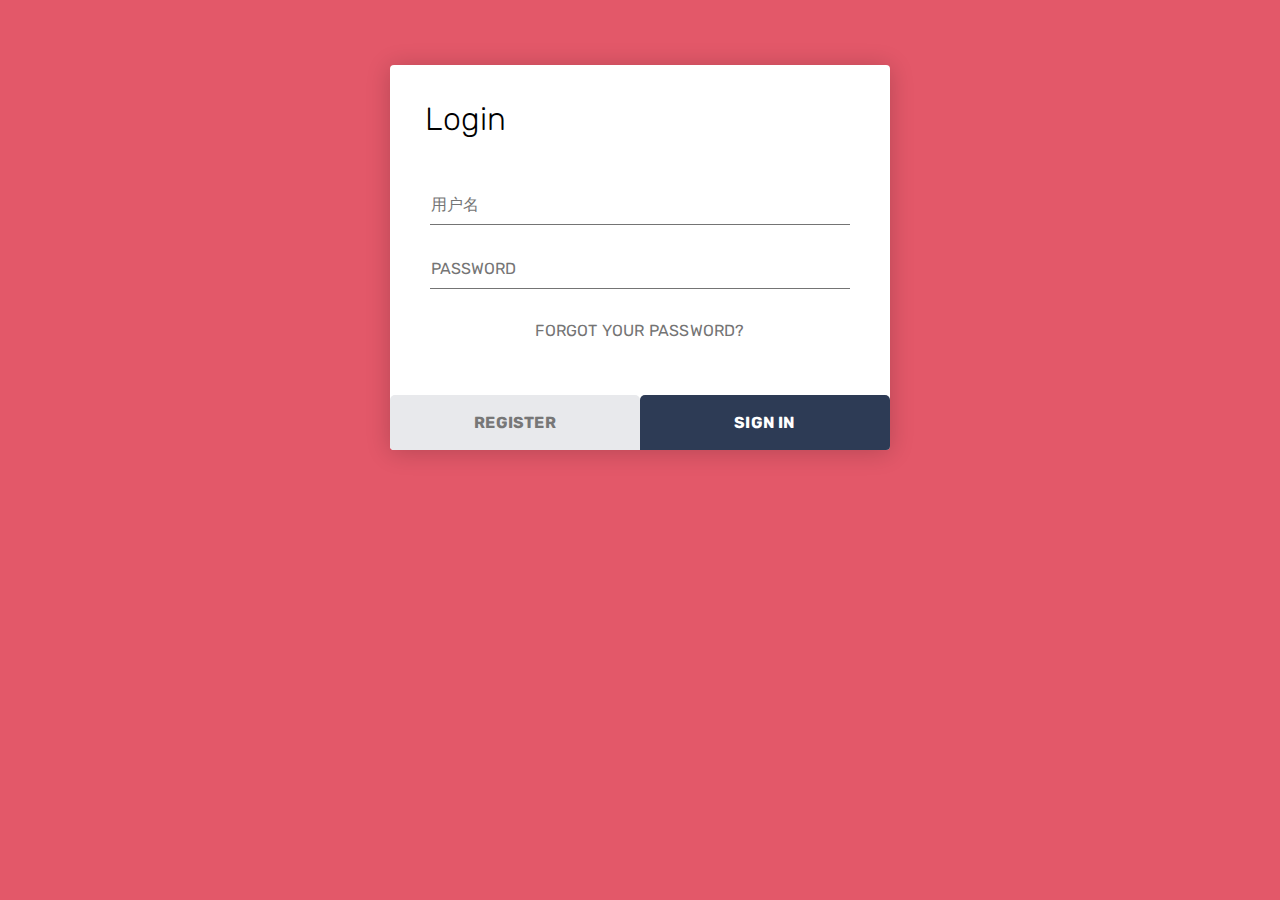
<file: internal/templates/index.html>
<!DOCTYPE html>
<html lang="en" >
<head>
  <meta charset="UTF-8">
  <title>登录</title>
  <link rel='stylesheet' href='https://fonts.googleapis.com/css?family=Rubik:400,700'><link rel="stylesheet" href="../static/style.css">

</head>
<body>
<!-- partial:index.partial.html -->
<div class="login-form">
  <form>
    <h1>Login</h1>
    <div class="content">
      <div class="input-field">
        <input type="text" id="username" name="username" placeholder="用户名" required>
      </div>
      <div class="input-field">
        <input type="password" id="password" placeholder="Password" autocomplete="new-password" required>
      </div>
      <a href="#" class="link">Forgot Your Password?</a>
    </div>
    <div class="action">
      <button onclick="window.location.href='register'" >Register</button>
      <button>Sign in</button>
    </div>
  </form>
</div>
<!-- partial -->
  <script  src="../static/script.js"></script>

</body>
</html>
</file>
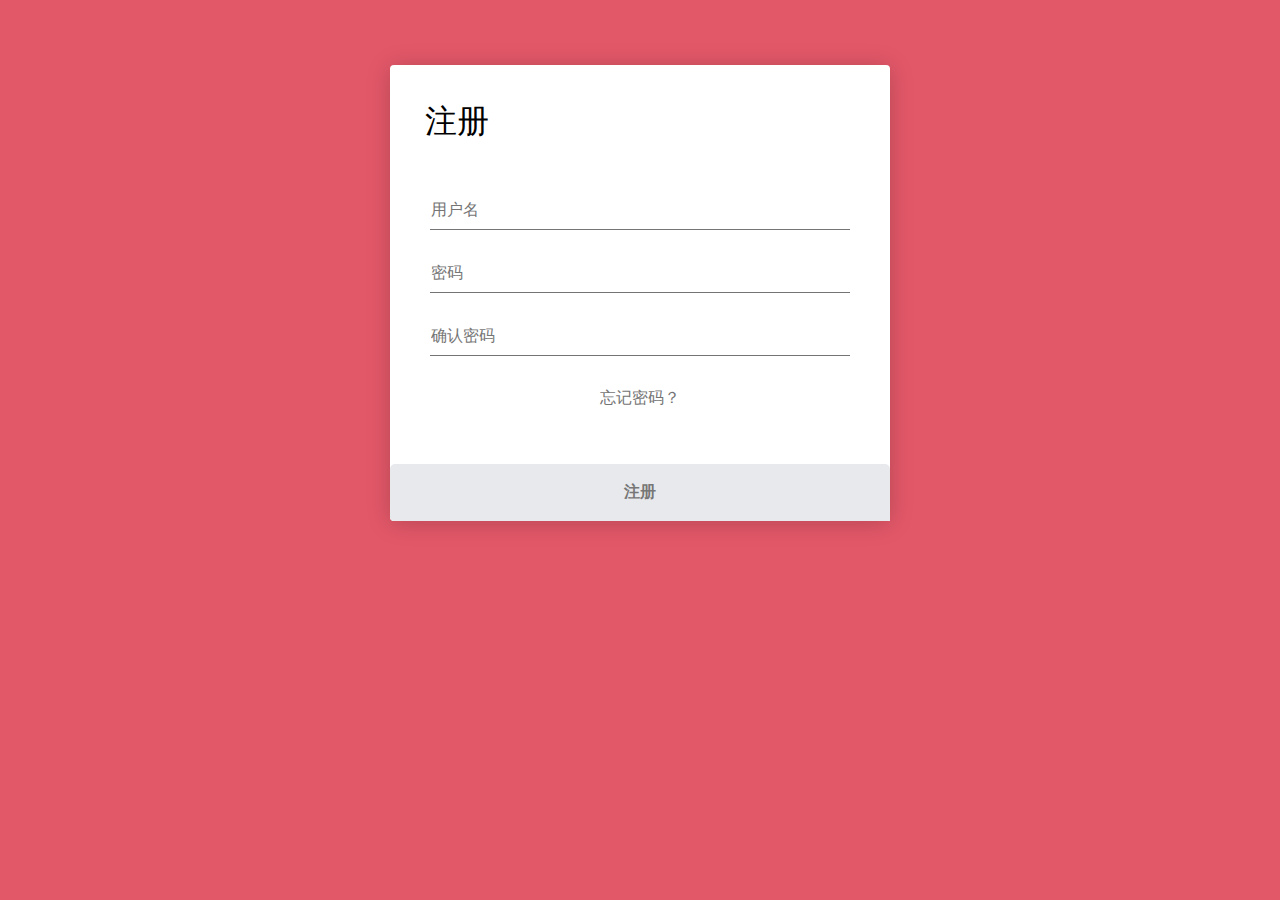
<file: internal/templates/register.html>
<!DOCTYPE html>
<html>
<head>
    <meta charset="UTF-8">
    <title>注册</title>
    <link rel="stylesheet" type="text/css" href="../static/style.css">
</head>
<body>
<div class="login-form">
    <form method="POST">
        <h1>注册</h1>
        <div class="content">
            <div class="input-field">
                <input type="text" id="username" placeholder="用户名" name="username" required>
            </div>
            <div class="input-field">
                <input type="password" id="password" placeholder="密码" autocomplete="new-password" required>
            </div>
            <div class="input-field">
                <input type="password" id="confirm_password" placeholder="确认密码" autocomplete="new-password"
                       required>
            </div>
            <a href="#" class="link">忘记密码？</a>
        </div>
        <div class="action">
            <button>注册</button>
        </div>
        <div id="modal" class="modal">
            <div class="modal-content">
                <span class="close" onclick="closeModal()">&times;</span>
                <p>注册成功!</p>
                <button onclick="closeModal()">Close</button>
            </div>
        </div>
    </form>
</div>

<script>
    let form = document.querySelector('form');
    form.addEventListener('submit', (e) => {
        e.preventDefault();
        const username = form.elements.username.value;
        const password = form.elements.password.value;

        // 发送请求并处理数据
        fetch('/users', {
            method: 'POST',
            headers: {
                'Content-Type': 'application/json',
            },
            body: JSON.stringify({username: username, password: password})
        })
            .then(response => {
                // 处理响应
                if (response.ok) {
                    showModal()
                }
            })
            .catch(error => {
                // 处理错误
                console.error(error);
            });
    });

    function showModal() {
        var form = document.querySelector('form');
        if (form.checkValidity()) {
            var modal = document.getElementById("modal");
            modal.style.display = "flex";
        } else {
            form.reportValidity();
        }
    }

    function closeModal() {
        var modal = document.getElementById("modal");
        modal.style.display = "none";
        window.location.href = "/";
    }
</script>
</body>
</html>
</file>
<file: internal/static/style.css>
* {
  margin: 0;
  padding: 0;
  box-sizing: border-box;
  -webkit-font-smoothing: antialiased;
}

body {
  background: #e35869;
  font-family: 'Rubik', sans-serif;
}

.login-form {
  background: #fff;
  width: 500px;
  margin: 65px auto;
  display: -webkit-box;
  display: flex;
  -webkit-box-orient: vertical;
  -webkit-box-direction: normal;
          flex-direction: column;
  border-radius: 4px;
  box-shadow: 0 2px 25px rgba(0, 0, 0, 0.2);
}
.login-form h1 {
  padding: 35px 35px 0 35px;
  font-weight: 300;
}
.login-form .content {
  padding: 35px;
  text-align: center;
}
.login-form .input-field {
  padding: 12px 5px;
}
.login-form .input-field input {
  font-size: 16px;
  display: block;
  font-family: 'Rubik', sans-serif;
  width: 100%;
  padding: 10px 1px;
  border: 0;
  border-bottom: 1px solid #747474;
  outline: none;
  -webkit-transition: all .2s;
  transition: all .2s;
}
.login-form .input-field input::-webkit-input-placeholder {
  text-transform: uppercase;
}
.login-form .input-field input::-moz-placeholder {
  text-transform: uppercase;
}
.login-form .input-field input:-ms-input-placeholder {
  text-transform: uppercase;
}
.login-form .input-field input::-ms-input-placeholder {
  text-transform: uppercase;
}
.login-form .input-field input::placeholder {
  text-transform: uppercase;
}
.login-form .input-field input:focus {
  border-color: #222;
}
.login-form a.link {
  text-decoration: none;
  color: #747474;
  letter-spacing: 0.2px;
  text-transform: uppercase;
  display: inline-block;
  margin-top: 20px;
}
.login-form .action {
  display: -webkit-box;
  display: flex;
  -webkit-box-orient: horizontal;
  -webkit-box-direction: normal;
          flex-direction: row;
}
.login-form .action button {
  width: 100%;
  border: none;
  padding: 18px;
  font-family: 'Rubik', sans-serif;
  cursor: pointer;
  text-transform: uppercase;
  background: #e8e9ec;
  color: #777;
  border-bottom-left-radius: 4px;
  border-bottom-right-radius: 0;
  letter-spacing: 0.2px;
  outline: 0;
  -webkit-transition: all .3s;
  transition: all .3s;
}
.login-form .action button:hover {
  background: #d8d8d8;
}
.login-form .action button:nth-child(2) {
  background: #2d3b55;
  color: #fff;
  border-bottom-left-radius: 0;
  border-bottom-right-radius: 4px;
}
.login-form .action button:nth-child(2):hover {
  background: #3c4d6d;
}

.modal {
  display: none;
  position: fixed;
  z-index: 1;
  left: 0;
  top: 0;
  width: 100%;
  height: 100%;
  overflow: auto;
  background-color: rgba(0,0,0,0.7);
}
.modal-content {
  background-color: white;
  margin: 15% auto;
  padding: 20px;
  border: 1px solid #888;
  width: 40%;
  text-align: center;
  border-radius: 5px;
  box-shadow: 0 5px 15px rgba(0,0,0,0.5);
}
.close {
  color: #aaaaaa;
  float: right;
  font-size: 28px;
  font-weight: bold;
  padding-right: 10px;
}
.close:hover,
.close:focus {
  color: #000;
  cursor: pointer;
}
button {
  background-color: #4CAF50;
  color: white;
  font-size: 16px;
  padding: 10px;
  border: none;
  border-radius: 5px;
  cursor: pointer;
  margin-top: 20px;
  font-weight: bold;
}
button:hover {
  background-color: #3e8e41;
}
</file>
